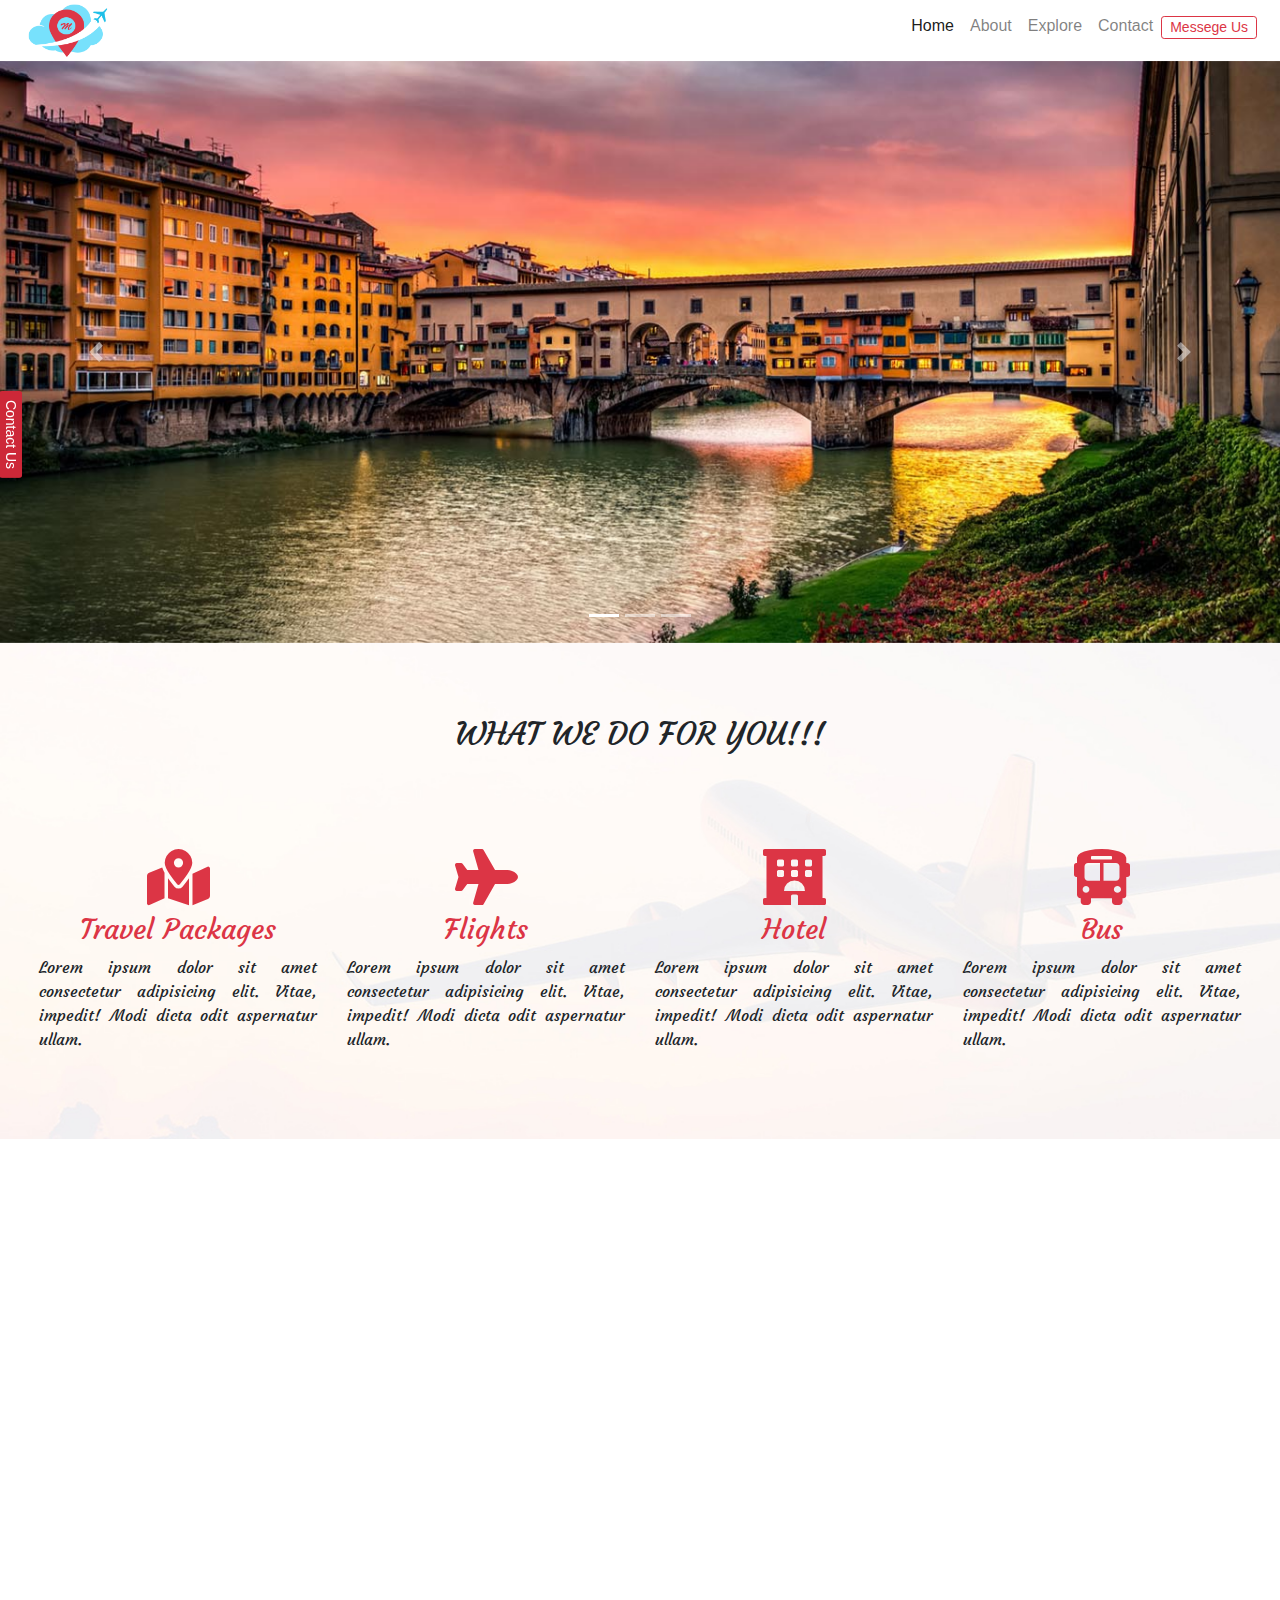
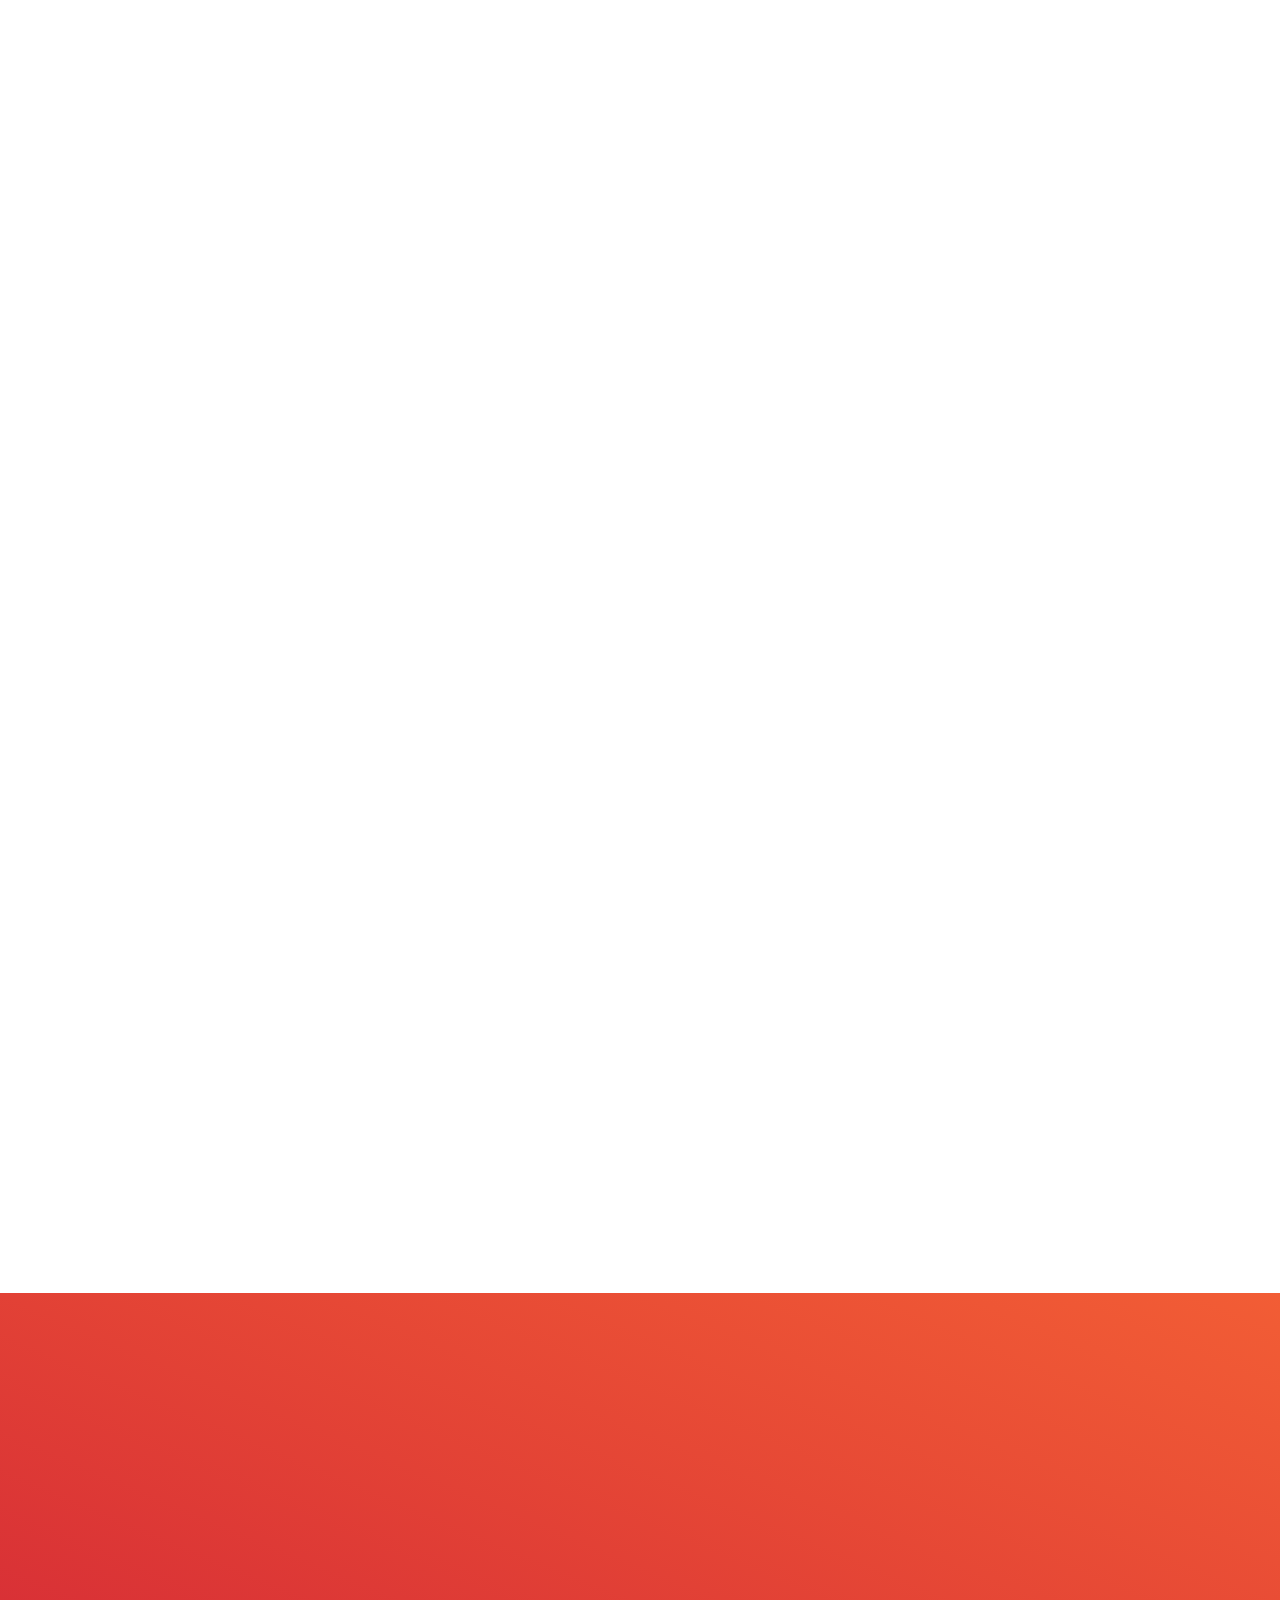
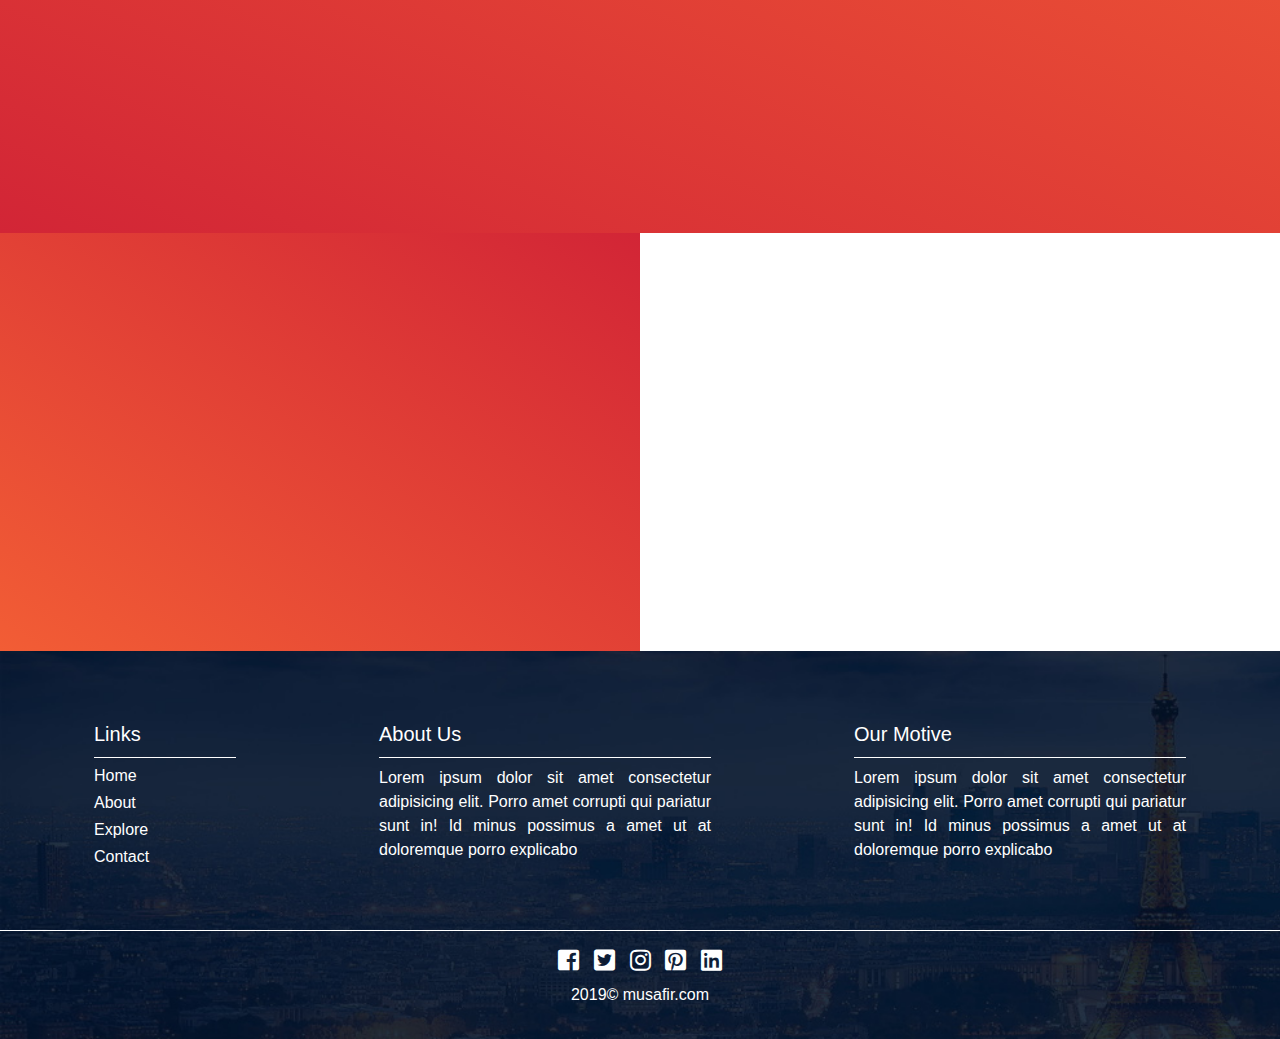
<file: index.html>
<!DOCTYPE html>
<html lang="en">
<head>
  <meta charset="UTF-8">
  <meta name="viewport" content="width=device-width, initial-scale=1.0">
  <!--bootstrap css-->
  <link rel="stylesheet" href="css/bootstrap.css">
  <link rel="stylesheet" href="css/custom.css">
  <link href="css/fontawesome-free-5.6.3-web/css/fontawesome.css" rel="stylesheet">
  <link href="css/fontawesome-free-5.6.3-web/css/brands.css" rel="stylesheet">
  <link href="css/fontawesome-free-5.6.3-web/css/solid.css" rel="stylesheet">
  <script src="js/wow.min.js"></script>
  <script src="js/jquery-3.3.1.min.js"></script>
  <link rel="stylesheet" href="css/animate.css">
  <meta http-equiv="X-UA-Compatible" content="ie=edge">
  <title>Travel</title>
</head>
<body>
  <!--Navbar Start-->
  <nav class="navbar navbar-light navbar-expand-sm  sticky-top bg-white p-0 px-2">
    <div class="container-fluid">
        <a href="index.html" class="navbar-brand p-1"><img src="css/img/logo2.png" alt="" class="" width="55%"></a>
        <button class="navbar-toggler" type="button" data-toggle="collapse" data-target="#mynav"><span class="navbar-toggler-icon"></span></button>
        
        <div class="collapse navbar-collapse justify-content-end " id="mynav">
          <ul class="navbar-nav text-right d-flex align-items-center mb-2">
            <li class="nav-item active"><a href="index.html" class="nav-link">Home</a></li>
            <li class="nav-item"><a href="about.html" class="nav-link">About</a></li>
            <li class="nav-item"><a href="#" class="nav-link">Explore</a></li>
            <li class="nav-item"><a href="#" class="nav-link">Contact</a></li>
            <li class="nav-item"><button class="btn btn-sm btn-outline-danger py-0" data-toggle="modal" data-target="#contact-form" >Messege Us</button></li>
          </ul>
        </div>
    </div>
    
  </nav>
<!--Navbar End-->
<!--Slider-->
  <div id="carouselExampleIndicators" class="carousel slide" data-ride="carousel">
      <ol class="carousel-indicators">
        <li data-target="#carouselExampleIndicators" data-slide-to="0" class="active"></li>
        <li data-target="#carouselExampleIndicators" data-slide-to="1"></li>
        <li data-target="#carouselExampleIndicators" data-slide-to="2"></li>
      </ol>
      <div class="carousel-inner">
        <div class="carousel-item active">
          <img src="css/img/Slide-1.jpg" class="d-block w-100" alt="...">
        </div>
        <div class="carousel-item">
          <img src="css/img/Slide-2.jpg" class="d-block w-100" alt="...">
        </div>
        <div class="carousel-item">
          <img src="css/img/Slide-3.JPG" class="d-block w-100" alt="...">
        </div>
      </div>
      <a class="carousel-control-prev" href="#carouselExampleIndicators" role="button" data-slide="prev">
        <span class="carousel-control-prev-icon" aria-hidden="true"></span>
        <span class="sr-only">Previous</span>
      </a>
      <a class="carousel-control-next" href="#carouselExampleIndicators" role="button" data-slide="next">
        <span class="carousel-control-next-icon" aria-hidden="true"></span>
        <span class="sr-only">Next</span>
      </a>
    </div>
  <!--Slider End-->
  <!--Modal Start-->
  <div class="pos-relative container-fluid">
    <div class="pos-absolute"><button class="btn btn-sm s-btn text-white contact-us py-0" data-toggle="modal" data-target="#contact-form" >Contact Us</button></div>
     
  </div>
  <div class="d-flex align-items-center cus-index">
      <div class="modal fade" id="contact-form">
          <div class="modal-dialog modal-dialog-centered">
            <div class="modal-content">
              <div class="modal-header px-3 py-2">
                <div class="text-center"><h4 class=" text-danger">Fill Inquiry</h4></div>
                <button type="button" class="close" data-dismiss="modal">&times;</button>
              </div>
              <div class="modal-body py-2">
                <form action="">
                  <div class="form-group">
                    <div class="form-row my-2">
                      <div class="col"><input type="text" name="" class="form-control form-control-sm" placeholder="Name"></div>
                      <div class="col"><input type="tel" name="" class="form-control form-control-sm" placeholder="Contact No."></div>
                    </div>
                    
                    <input type="email" name="" id="" class="form-control form-control-sm my-2" placeholder="Email">
                    <textarea name="" id="" class="form-control form-control-sm my-2" cols="" rows="2" placeholder="Messege"></textarea>
                    <input type="submit" value="Send" class="form-control my-2  btn btn-danger">
                  </div>
                </form>
              </div>
              <div class="modal-footer d-flex justify-content-center my-0 py-2">
                <h6 class="py-0">We will be happy to Serve You!!!</h6>
              </div>
            </div>
          </div>
      
        </div>
  </div>
  <!--Modal End-->  
  








  <div class="container-fluid flt-bg">
    <div class="row px-4 py-5">
      <div class="text-center col-12 my-4 wow animated bounceInDown" data-wow-duration="1s"><h2 class="text-uppercase mb-5 cour-font">What we do for you!!!</h2></div>
        <div class="col-sm-12 col-md-6 col-lg-3 my-4 text-center wow animated fadeInUp" data-wow-duration="1s">
          <h3 class="text-danger"><i class="fas fa-map-marked-alt fa-2x mb-2"></i><br/><span class="cour-font">Travel Packages</span></h3>
          <p class="text-justify cour-font">Lorem ipsum dolor sit amet consectetur adipisicing elit. Vitae, impedit! Modi dicta odit aspernatur ullam.</p>
        </div>
        <div class="col-sm-12 col-md-6 col-lg-3 my-4 text-center wow animated fadeInUp delay0-5">
            <h3 class="text-danger"><i class="fas fa-plane fa-2x mb-2"></i><br/><span class="cour-font">Flights</span></h3>
            <p class="text-justify cour-font">Lorem ipsum dolor sit amet consectetur adipisicing elit. Vitae, impedit! Modi dicta odit aspernatur ullam.</p>
        </div>
        <div class="col-sm-12 col-md-6 col-lg-3 my-4 text-center wow animated fadeInUp delay1">
            <h3 class="text-danger"><i class="fas fa-hotel fa-2x mb-2"></i><br/><span class="cour-font">Hotel</span></h3>
            <p class="text-justify cour-font">Lorem ipsum dolor sit amet consectetur adipisicing elit. Vitae, impedit! Modi dicta odit aspernatur ullam.</p>
        </div>
        <div class="col-sm-12 col-md-6 col-lg-3 my-4 text-center wow animated fadeInUp delay1-5">
            <h3 class="text-danger"><i class="fas fa-bus-alt fa-2x mb-2"></i><br/><span class="cour-font">Bus</span></h3>
            <p class="text-justify cour-font">Lorem ipsum dolor sit amet consectetur adipisicing elit. Vitae, impedit! Modi dicta odit aspernatur ullam.</p>
        </div>
    </div>
  </div>

  <div class="container-fluid">
    <div class="row ice d-flex justify-content-center align-items-center py-5">
      <div class="col-8 mx-auto wow animated ">
      <h4 class="cour-font text-center text-white p-4 mx-auto cstm-bg 5 wow animated fadeInUp delay1">After a cheap summer holiday?<br>
        Well, search no longer – you’ve come to the right place</h4>
        <div class="text-center wow animated fadeInUp  delay1-5" data-wow-duration="1s" ><a href="#" class="btn btn-lg px-4 text-capitalize btn-outline-light">Summer Offers</a></div>
        
      </div>
  </div>

  </div>
  <div class="container-fluid px-4 py-4">
    <div class="row">
      <div class="col-sm-12 col-md-6 col-lg-4 my-3">
        <div class="card wow animated fadeInUp delay1 crd-hov" data-wow-duration="">
          <img src="css/img/russia.JPG"  alt="" class="card-img-top">
          <div class="card-body">
            <h6 class="card-title text-capitalize">Get Rs.9,000 Off*</h6>
            <p class="card-text">Get Rs.9,000 Off* (per passenger) on round trip to Russia!</p>
            <a href="#" class="btn px-4 text-capitalize btn-outline-danger">book now</a>

          </div>
        </div>
      </div>
      <div class="col-sm-12 col-md-6 col-lg-4 my-3">
          <div class="card wow animated fadeInUp delay1-5 crd-hov" data-wow-duration="">
            <img src="css/img/thailand.JPG"  alt="" class="card-img-top">
            <div class="card-body">
              <h6 class="card-title text-capitalize">Get Rs.9,000 Off*</h6>
              <p class="card-text">Get Rs.9,000 Off* (per passenger) on round trip to Russia!</p>
              <a href="#" class="btn px-4 text-capitalize btn-outline-danger">book now</a>
  
            </div>
          </div>
        </div>
        <div class="col-sm-12 col-md-6 col-lg-4 my-3">
          <div class="card wow animated fadeInUp delay2 crd-hov" data-wow-duration="">
            <img src="css/img/tajmahal.jpg"  alt="" class="card-img-top">
            <div class="card-body">
              <h6 class="card-title text-capitalize">Get Rs.9,000 Off*</h6>
              <p class="card-text">Get Rs.9,000 Off* (per passenger) on round trip to Russia!</p>
              <a href="#" class="btn px-4 text-capitalize btn-outline-danger">book now</a>
  
            </div>
          </div>
        </div>
        <div class="col-sm-12 col-md-6 col-lg-4 my-3">
            <div class="card wow animated fadeInUp delay1 crd-hov" data-wow-duration="">
              <img src="css/img/switzerland.JPG"  alt="" class="card-img-top">
              <div class="card-body">
                <h6 class="card-title text-capitalize">Get Rs.9,000 Off*</h6>
                <p class="card-text">Get Rs.9,000 Off* (per passenger) on round trip to Russia!</p>
                <a href="#" class="btn px-4 text-capitalize btn-outline-danger">book now</a>
    
              </div>
            </div>
        </div>
        <div class="col-sm-12 col-md-6 col-lg-4 my-3">
            <div class="card wow animated fadeInUp delay1-5 crd-hov" data-wow-duration="">
              <img src="css/img/o-CHRISTMAS-BEACH.JPG"  alt="" class="card-img-top">
              <div class="card-body">
                <h6 class="card-title text-capitalize">Get Rs.9,000 Off*</h6>
                <p class="card-text">Get Rs.9,000 Off* (per passenger) on round trip to Russia!</p>
                <a href="#" class="btn  px-4 text-capitalize btn-outline-danger">book now</a>
    
              </div>
            </div>
        </div>
        <div class="col-sm-12 col-md-6 col-lg-4 my-3">
            <div class="card wow animated fadeInUp delay2 crd-hov" data-wow-duration="">
              <img src="css/img/eiffel_tower_paris.JPG"  alt="" class="card-img-top">
              <div class="card-body">
                <h6 class="card-title text-capitalize">Get Rs.9,000 Off*</h6>
                <p class="card-text">Get Rs.9,000 Off* (per passenger) on round trip to Russia!</p>
                <a href="#" class="btn px-4 text-capitalize btn-outline-danger">book now</a>
    
              </div>
            </div>
          </div>      
      </div>
    
  </div>

  <div class="container-fluid">
    <div class="row py-0 gradient2">
      <div class="col-sm-12 col-md-6 p-0 img-fixed why-musafir"></div>
      <div class="col-sm-12 col-md-6 text-white d-flex px-5 py-2 why-musafir">
        <div class="align-self-center wow animated fadeInRight delay0-5 cour-font" data-wow-duration="2.5s">
          <h3 class="text-center py-2 ">Why Musafir?</h3>
          <p>Compare deals easily, Search for Travel, then compare a huge range of deals from leading India's travel companies – all on one website.</p>
          <h4 class="text-center py-2">We can save your money</h4>
          <p>Our service is secure, free and easy to use – we compare deals from over 30 travel companies so you don’t have to, ensuring you never pay more than necessary.</p>
          
        </div>
      </div>
    </div>
  </div>
  <div class="container-fluid m-0">
    <div class="row">
      <div class="col-sm-12 col-md-6 gradient1 d-flex">
        <div class="container-fluid py-5 align-self-center">
          <div class="row py-2">
            <div class="col-12"><h3 class="text-white text-center my-2 py-3 wow animated bounceInDown cour-font">Download Mobile App</h3></div>
          </div>  
          <div class="row">
            <div class="col-lg-4 col-md-12 my-3 wow animated fadeInUp delay0-5" data-wow-duration="">
              
              <h5 class="text-white text-center"><i class="fab fa-android fa-3x"></i><br>For Android</h5>
              <div class="text-center"><a href="#" class="btn btn-outline-light">Download Now</a></div>
              
            </div>

            <div class="col-lg-4 col-md-12 my-3 wow animated fadeInUp delay1" data-wow-duration="">
              
                <h5 class="text-white text-center"><i class="fab fa-apple fa-3x"></i><br>For IOS</h5>
                <div class="text-center"><a href="#" class="btn btn-outline-light">Download Now</a></div>
                
              </div>

              <div class="col-lg-4 col-md-12 my-3 wow animated fadeInUp delay1-5" data-wow-duration="">
              
                  <h5 class="text-white text-center"><i class="fab fa-windows fa-3x"></i><br>For Windows</h5>
                  <div class="text-center"><a href="#" class="btn btn-outline-light">Download Now</a></div>
                  
                </div>
          </div>
          

          

        </div>        
      </div>
      <div class="col-sm-12 col-md-6 p-5 bg-app img-overlay">
        <div class="py-2 px-4 text-white trns-bg mx-auto wow animated fadeInRight delay0-5 cour-font" data-wow-duration="2.5s">
          <p class="text-justify lead">Our service is secure, free and easy to use – we compare deals from over 30 travel companies so you don’t have to, ensuring you never pay more than necessary.</p>
          <p class="text-justify lead">Splendid takes great pride in enabling customer satisfaction. With a cheapest flight guarantee, book your tickets at the lowest airfares. Avail great offers, exclusive deals for loyal customers and get instant updates for your flight status and fare drops.</p>
        </div>

      </div>
    </div>


  </div>
  
  
  <!--
  <div class="container">
    <div class="row py-4 d-flex justify-content-center align-items-center ">
      <div class="col-sm-12 col-md-2 col-lg-3 p-0 wow animated fadeInLeftBig"><hr class="bg-danger "></div>
      <div class="col-sm-12 col-md-8 col-lg-6 p-0"><h4 class="text-danger text-center wow animated zoomIn delay1-5" >Feel free to call +91-9650860578</h4></div>
      <div class="col-sm-12 col-md-2 col-lg-3 p-0 wow animated fadeInRightBig"><hr class="bg-danger"></div>
    </div>
  </div>
  -->

  <footer>
    <div class="f-bg">
      <div class="container">
        <div class="row py-5">
          <div class="col-sm-12 col-md-4 col-lg-2 my-1 px-4">
            <p class="text-white lead b-bottom py-2 my-2">Links</p>
            
            <h6><a href="index.html" class="deco text-white">Home</a></h6>
            <h6><a href="about.html" class="deco text-white">About</a></h6>
            <h6><a href="" class="deco text-white">Explore</a></h6>
            <h6><a href="" class="deco text-white">Contact</a></h6>
            
          </div>
          <div class="col-1"></div>
          <div class="col-sm-12 col-md-8 col-lg-4 my-1 px-4">
            <p class="text-white lead b-bottom py-2 my-2">About Us</p>
            <p class="text-white text-justify">
              Lorem ipsum dolor sit amet consectetur adipisicing elit. Porro amet corrupti qui pariatur sunt in! Id minus possimus a amet ut at doloremque porro explicabo
            </p>

          </div>
          <div class="col-1"></div>
          <div class="col-sm-12 col-md-8 col-lg-4 my-1 px-4">
              <p class="text-white lead b-bottom py-2 my-2 ">Our Motive</p>
              <p class="text-white text-justify">
                Lorem ipsum dolor sit amet consectetur adipisicing elit. Porro amet corrupti qui pariatur sunt in! Id minus possimus a amet ut at doloremque porro explicabo
              </p>
  
          </div>
          
        </div>
      </div>
      <div class="container-fluid m-0 p-0">
        <div class="row b-bottom m-0 p-0"></div>
      </div>
      <div class="container py-3">
        <div class="row ">
          
          <div class="col-sm col-md-3 col-lg-4"></div>
          <div class="col-sm-12 col-md-8 col-lg-4 text-white text-center f-l">
          <h4>
            <a href="https://www.facebook.com/verma.borndevil.1" class="deco fab fa-facebook-square text-white mx-1"></a>
            <a href="https://www.facebook.com/verma.borndevil.1" class="deco fab fa-twitter-square text-white mx-1"></a>
            <a href="https://www.facebook.com/verma.borndevil.1" class="deco fab fa-instagram text-white mx-1"></a>
            <a href="https://www.facebook.com/verma.borndevil.1" class="deco fab fa-pinterest-square text-white mx-1"></a>
            <a href="https://www.facebook.com/verma.borndevil.1" class="deco fab fa-linkedin text-white mx-1"></a>
          </h4>
           <p>2019&copy; musafir.com</p>
          </div>
          <div class="col-sm col-md-3 col-lg-4"></div>
        </div>

      </div>

    </div>
  </footer>


<!--jquery-->
  
  <!--Bootstap js-->
  <script src="js/bootstrap.min.js"></script>
<!---->
<script>
var wow = new WOW(
  {
    boxClass:     'wow',      // animated element css class (default is wow)
    animateClass: 'animated', // animation css class (default is animated)
    offset:       0,          // distance to the element when triggering the animation (default is 0)
    mobile:       true,       // trigger animations on mobile devices (default is true)
    live:         true,       // act on asynchronously loaded content (default is true)
    callback:     function(box) {
      // the callback is fired every time an animation is started
      // the argument that is passed in is the DOM node being animated
    },
    scrollContainer: null // optional scroll container selector, otherwise use window
  }
);
wow.init();
$(document).ready(function(){
  $('.crd-hov').hover(
    function () {
      $(this).animate({
        marginTop: "-=3%"
      },300);
    },
    function () {
      $(this).animate({
        marginTop: "0%"
      },300);
    }
  )
});
</script>
</body>
</html>
</file>
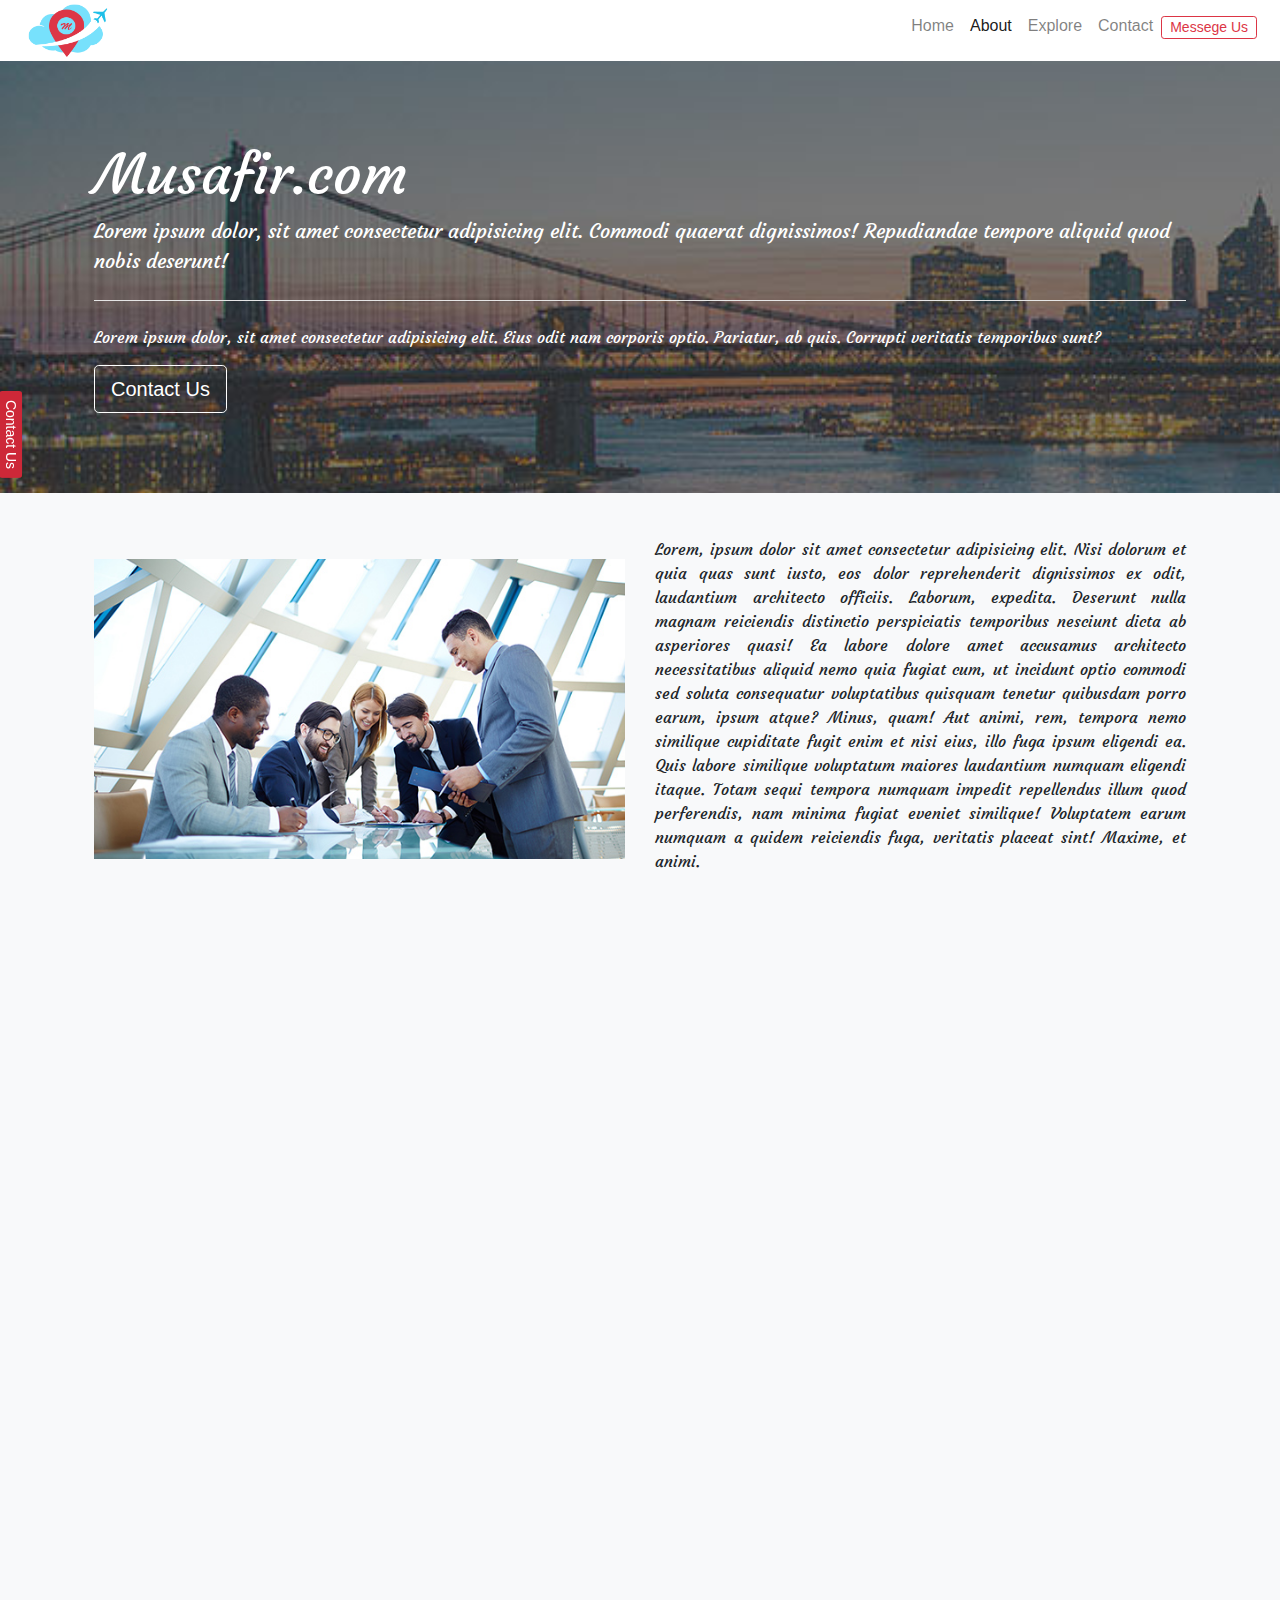
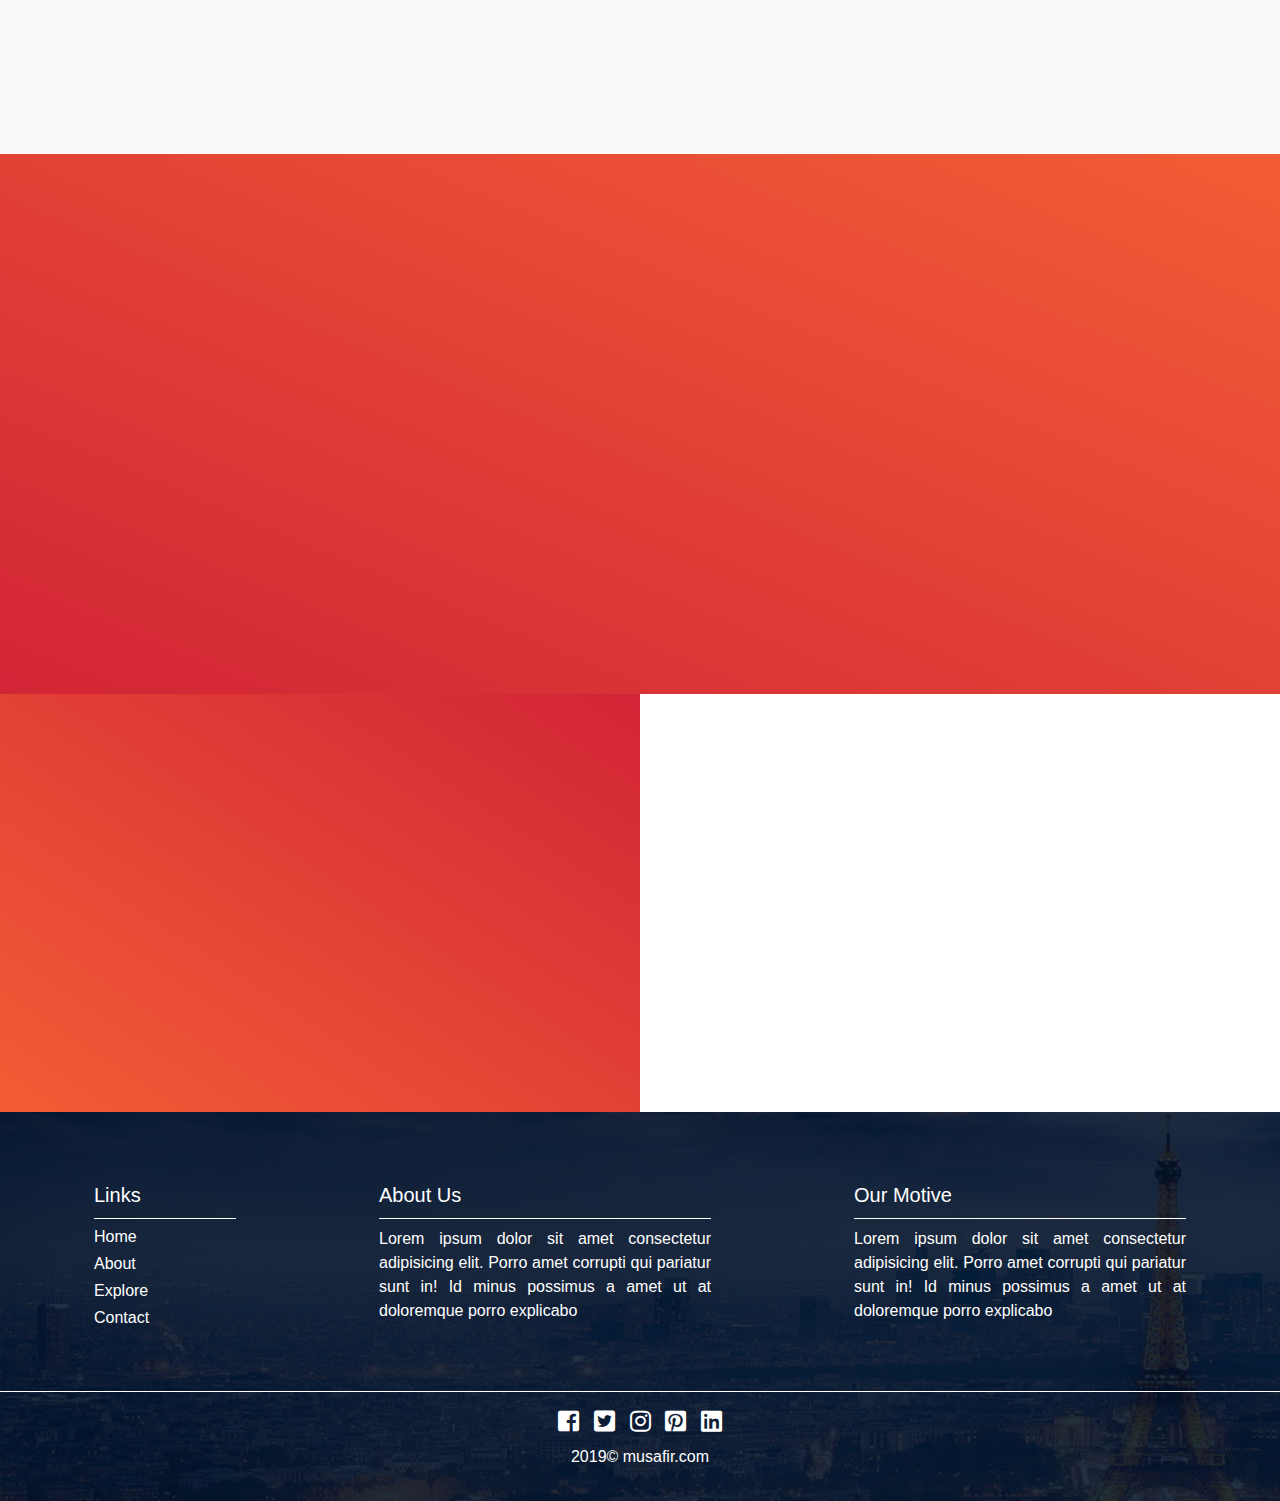
<file: about.html>
<!DOCTYPE html>
<html lang="en">
<head>
  <meta charset="UTF-8">
  <meta name="viewport" content="width=device-width, initial-scale=1.0">
  <!--bootstrap css-->
  <link rel="stylesheet" href="css/bootstrap.css">
  <link rel="stylesheet" href="css/custom.css">
  <link href="css/fontawesome-free-5.6.3-web/css/fontawesome.css" rel="stylesheet">
  <link href="css/fontawesome-free-5.6.3-web/css/brands.css" rel="stylesheet">
  <link href="css/fontawesome-free-5.6.3-web/css/solid.css" rel="stylesheet">
  <script src="js/wow.min.js"></script>
  <link rel="stylesheet" href="css/animate.css">
  <meta http-equiv="X-UA-Compatible" content="ie=edge">
  <title>Travel</title>
</head>
<body>
  <!--Navbar Start-->
  <nav class="navbar navbar-light navbar-expand-sm  sticky-top bg-white p-0 px-2">
    <div class="container-fluid">
        <a href="index.html" class="navbar-brand p-1"><img src="css/img/logo2.png" alt="" class="" width="55%"></a>
        <button class="navbar-toggler" type="button" data-toggle="collapse" data-target="#mynav"><span class="navbar-toggler-icon"></span></button>
        
        <div class="collapse navbar-collapse justify-content-end " id="mynav">
          <ul class="navbar-nav text-right d-flex align-items-center pb-2">
            <li class="nav-item"><a href="index.html" class="nav-link">Home</a></li>
            <li class="nav-item active"><a href="about.html" class="nav-link">About</a></li>
            <li class="nav-item"><a href="#" class="nav-link">Explore</a></li>
            <li class="nav-item"><a href="#" class="nav-link">Contact</a></li>
            <li class="nav-item"><button class="btn btn-sm btn-outline-danger py-0" data-toggle="modal" data-target="#contact-form" >Messege Us</button></li>
          </ul>
        </div>
    </div>
    
  </nav>
<!--Navbar End-->
<!--
  <div id="carouselExampleIndicators" class="carousel slide" data-ride="carousel">
      <ol class="carousel-indicators">
        <li data-target="#carouselExampleIndicators" data-slide-to="0" class="active"></li>
        <li data-target="#carouselExampleIndicators" data-slide-to="1"></li>
        <li data-target="#carouselExampleIndicators" data-slide-to="2"></li>
      </ol>
      <div class="carousel-inner">
        <div class="carousel-item active">
          <img src="css/img/Slide-1.jpg" class="d-block w-100" alt="...">
        </div>
        <div class="carousel-item">
          <img src="css/img/Slide-2.jpg" class="d-block w-100" alt="...">
        </div>
        <div class="carousel-item">
          <img src="css/img/Slide-3.JPG" class="d-block w-100" alt="...">
        </div>
      </div>
      <a class="carousel-control-prev" href="#carouselExampleIndicators" role="button" data-slide="prev">
        <span class="carousel-control-prev-icon" aria-hidden="true"></span>
        <span class="sr-only">Previous</span>
      </a>
      <a class="carousel-control-next" href="#carouselExampleIndicators" role="button" data-slide="next">
        <span class="carousel-control-next-icon" aria-hidden="true"></span>
        <span class="sr-only">Next</span>
      </a>
    </div>
  Slider End-->
  <div class="col-12 p-0 m-0">
      <div class="jumbotron jumbotron-fluid j-bg m-0">
          <div class="container py-3 px-4 wow animated fadeInUp">
              <h1 class="display-4 text-white cour-font">Musafir.com</h1>
              <p class="lead text-white cour-font">Lorem ipsum dolor, sit amet consectetur adipisicing elit. Commodi quaerat dignissimos! Repudiandae tempore aliquid quod nobis deserunt!</p>
              <hr class="my-4 bg-white">
              <p class="text-white cour-font">Lorem ipsum dolor, sit amet consectetur adipisicing elit. Eius odit nam corporis optio. Pariatur, ab quis. Corrupti veritatis temporibus sunt?</p>
              <a class="btn btn-outline-white btn-lg" href="#" role="button">Contact Us</a>
          </div>
        </div>
  </div>






  <!--Modal Start-->
  <div class="pos-relative container-fluid">
    <div class="pos-absolute"><button class="btn btn-sm s-btn text-white contact-us py-0" data-toggle="modal" data-target="#contact-form" >Contact Us</button></div>
     
  </div>
  <div class="d-flex align-items-center cus-index">
      <div class="modal fade" id="contact-form">
          <div class="modal-dialog modal-dialog-centered">
            <div class="modal-content">
              <div class="modal-header px-3 py-2">
                <div class="text-center"><h4 class=" text-danger">Fill Inquiry</h4></div>
                <button type="button" class="close" data-dismiss="modal">&times;</button>
              </div>
              <div class="modal-body py-2">
                <form action="">
                  <div class="form-group">
                    <div class="form-row my-2">
                      <div class="col"><input type="text" name="" class="form-control form-control-sm" placeholder="Name"></div>
                      <div class="col"><input type="tel" name="" class="form-control form-control-sm" placeholder="Contact No."></div>
                    </div>
                    
                    <input type="email" name="" id="" class="form-control form-control-sm my-2" placeholder="Email">
                    <textarea name="" id="" class="form-control form-control-sm my-2" cols="" rows="2" placeholder="Messege"></textarea>
                    <input type="submit" value="Send" class="form-control my-2  btn btn-danger">
                  </div>
                </form>
              </div>
              <div class="modal-footer d-flex justify-content-center my-0 py-2">
                <h6 class="py-0">We will be happy to Serve You!!!</h6>
              </div>
            </div>
          </div>
      
        </div>
  </div>
  <!--Modal End-->  
<div class="bg-light m-0 p-0 py-3">
  <div class="container px-4 my-3">
    <div class="row d-flex align-items-center">
      <div class="col-sm-12 col-md-12 col-lg-6 my-1">
        <img src="css/img/slide1.jpg" alt="" class="img-fluid wow animated fadeInLeft delay0-5">
      </div>
      <div class="col-sm-12 col-md-12 col-lg-6 my-1">
        <p class="text-justify cour-font wow animated pt-2 fadeInRight delay0-5">
          Lorem, ipsum dolor sit amet consectetur adipisicing elit. Nisi dolorum et quia quas sunt iusto, eos dolor reprehenderit dignissimos ex odit, laudantium architecto officiis. Laborum, expedita. Deserunt nulla magnam reiciendis distinctio perspiciatis temporibus nesciunt dicta ab asperiores quasi! Ea labore dolore amet accusamus architecto necessitatibus aliquid nemo quia fugiat cum, ut incidunt optio commodi sed soluta consequatur voluptatibus quisquam tenetur quibusdam porro earum, ipsum atque? Minus, quam! Aut animi, rem, tempora nemo similique cupiditate fugit enim et nisi eius, illo fuga ipsum eligendi ea. Quis labore similique voluptatum maiores laudantium numquam eligendi itaque. Totam sequi tempora numquam impedit repellendus illum quod perferendis, nam minima fugiat eveniet similique! Voluptatem earum numquam a quidem reiciendis fuga, veritatis placeat sint! Maxime, et animi.
        </p>
      </div>
    </div>
  </div>

  
  <div class="container px-4  ">
    <div class="row d-flex align-items-center ">
      <!--Card Start-->
      <div class="col-sm-12 col-md-6 col-lg-3 my-4">
        <div class="card wow animated fadeInUp delay1 crd-hov border-w-0" data-wow-duration="">
          <img src="css/img/Team/1.JPG"  alt="" class="rounded-circle mx-auto mt-3 border-w" width="130px" height="130px" >
          <div class="card-body">
            <div class="px-3"><h6 class="card-title text-capitalize text-center text-white bg-danger  py-1 rounded-pill">Alexandra Stan</h6></div>
            <div class="d-flex justify-content-start"><p class="lead my-1 cour-font border-b d-block">Board of Director</p></div>
            <h6 class="card-text mt-2 cour-font p-0">Hi...! I am the Sales Head at Musafir.com. I try my best for our customers.</h6>
            
          </div>
          <div class="card-footer bg-danger">
            <h4 class="d-flex justify-content-around py-0 my-0">
              <a href="#" class="fab fa-facebook-square text-white deco"></a>
              <a href="#" class="fab fa-twitter-square text-white deco"></a>
              <a href="#" class="fab fa-instagram text-white deco"></a>
              <a href="#" class="fab fa-pinterest-square text-white deco"></a>
              <a href="#" class="fab fa-linkedin text-white deco"></a>
            </h4  >
          </div>
        </div>
      </div>
      <!--Card End-->

      <!--Card Start-->
      <div class="col-sm-12 col-md-6 col-lg-3 my-4">
        <div class="card wow animated fadeInUp delay1 crd-hov border-w-0" data-wow-duration="">
          <img src="css/img/Team/2.JPG"  alt="" class="rounded-circle mx-auto mt-3 border-w" width="130px" height="130px" >
          <div class="card-body">
            <div class="px-3"><h6 class="card-title text-capitalize text-center text-white bg-danger py-1 rounded-pill">Martin Brown</h6></div>
            <div class="d-flex justify-content-start"><p class="lead my-1 cour-font border-b d-block">Support Head</p></div>
          <h6 class="card-text mt-2 cour-font p-0">Hi...! I am the Sales Head at Musafir.com. I try my best for our customers.</h6>
            
          </div>
          <div class="card-footer bg-danger">
            <h4 class="d-flex justify-content-around m-0">
              <a href="#" class="fab fa-facebook-square text-white deco"></a>
              <a href="#" class="fab fa-twitter-square text-white deco"></a>
              <a href="#" class="fab fa-instagram text-white deco"></a>
              <a href="#" class="fab fa-pinterest-square text-white deco"></a>
              <a href="#" class="fab fa-linkedin text-white deco"></a>
            </h4  >
          </div>
        </div>
      </div>
      <!--Card End-->

      <!--Card Start-->
      <div class="col-sm-12 col-md-6 col-lg-3 my-4">
        <div class="card wow animated fadeInUp delay1 crd-hov border-w-0" data-wow-duration="">
          <img src="css/img/Team/3.jpg"  alt="" class="rounded-circle mx-auto mt-3 border-w" width="130px" height="130px" >
          <div class="card-body">
            <div class="px-3"><h6 class="card-title text-capitalize text-center text-white bg-danger py-1 rounded-pill">Janet Stark</h6></div>
            <div class="d-flex justify-content-start"><p class="lead my-1 cour-font border-b d-block">Board of Director</p></div>
          <h6 class="card-text mt-2 cour-font p-0">Hi...! I am the Sales Head at Musafir.com. I try my best for our customers.</h6>
            
          </div>
          <div class="card-footer bg-danger">
            <h4 class="d-flex justify-content-around m-0">
              <a href="#" class="fab fa-facebook-square text-white deco"></a>
              <a href="#" class="fab fa-twitter-square text-white deco"></a>
              <a href="#" class="fab fa-instagram text-white deco"></a>
              <a href="#" class="fab fa-pinterest-square text-white deco"></a>
              <a href="#" class="fab fa-linkedin text-white deco"></a>
            </h4  >
          </div>
        </div>
      </div>
      <!--Card End-->
      <!--Card Start-->
      <div class="col-sm-12 col-md-6 col-lg-3 my-4">
        <div class="card wow animated fadeInUp delay1 crd-hov border-w-0" data-wow-duration="">
          <img src="css/img/Team/4.jpg"  alt="" class="rounded-circle mx-auto mt-3 border-w" width="130px" height="130px" >
          <div class="card-body">
            <div class="px-3"><h6 class="card-title text-capitalize text-center text-white bg-danger py-1 rounded-pill">Steve Waugh</h6></div>
            <div class="d-flex justify-content-start"><p class="lead my-1 cour-font border-b d-block">Sales Head</p></div>
          <h6 class="card-text mt-2 cour-font p-0">Hi...! I am the Sales Head at Musafir.com. I try my best for our customers.</h6>
            
          </div>
          <div class="card-footer bg-danger">
            <h4 class="d-flex justify-content-around m-0">
              <a href="#" class="fab fa-facebook-square text-white deco"></a>
              <a href="#" class="fab fa-twitter-square text-white deco"></a>
              <a href="#" class="fab fa-instagram text-white deco"></a>
              <a href="#" class="fab fa-pinterest-square text-white deco"></a>
              <a href="#" class="fab fa-linkedin text-white deco"></a>
            </h4  >
          </div>
        </div>
      </div>
      <!--Card End-->
  
    </div>
  </div>
  <div class="container">
    <div class="row d-flex justify-content-center align-items-center mt-2 mb-2 py-3 px-2">
      <div class="col-md-12 col-lg-4 my-2">
        <p class="text-justify cour-font mt-2  wow animated fadeInLeft delay0-5" data-wow-duration="1.5s">Lorem ipsum dolor sit amet, consectetur adipisicing elit. Nemo voluptates accusantium non illo, eligendi nobis! Modi dolorem, a autem nisi dolores dignissimos nobis pariatur blanditiis at laudantium vel assumenda soluta adipisci? Optio vitae molestias mollitia possimus atque! Earum reiciendis iste inventore est, ratione quos eum iure voluptatum nesciunt eveniet quas quaerat repellat nemo tempora repudiandae possimus, sint nostrum accusantium consequuntur fugit dolorem sapiente! Similique tenetur earum qui minima a nulla</p>
      </div>

      <div class="col-md-12 col-lg-4 my-2">
        <img src="css/img/fd.JPG" class="img-fluid  wow animated fadeIn delay1" data-wow-duration="1.5s" alt="">
      </div>
      <div class="col-md-12 col-lg-4 my-2">
          <p class="text-justify cour-font mt-2 wow animated fadeInRight delay0-5" data-wow-duration="1.5s">Lorem ipsum dolor sit amet, consectetur adipisicing elit. Nemo voluptates accusantium non illo, eligendi nobis! Modi dolorem, a autem nisi dolores dignissimos nobis pariatur blanditiis at laudantium vel assumenda soluta adipisci? Optio vitae molestias mollitia possimus atque! Earum reiciendis iste inventore est, ratione quos eum iure voluptatum nesciunt eveniet quas quaerat repellat nemo tempora repudiandae possimus, sint nostrum accusantium consequuntur fugit dolorem sapiente! Similique tenetur earum qui minima a nulla</p>
      </div>
  
    </div>
  </div>
</div>  








  <div class="container-fluid">
    <div class="row py-0 gradient2">
      <div class="col-sm-12 col-md-6 p-0 img-fixed why-musafir"></div>
    <div class="col-sm-12 col-md-6 text-white d-flex px-5 py-2 why-musafir">
      <div class="align-self-center wow animated fadeInRight delay0-5 cour-font" data-wow-duration="2.5s">
        <h3 class="text-center py-2 ">Why Musafir?</h3>
        <p>Compare deals easily, Search for Travel, then compare a huge range of deals from leading India's travel companies – all on one website.</p>
        <h4 class="text-center py-2">We can save your money</h4>
        <p>Our service is secure, free and easy to use – we compare deals from over 30 travel companies so you don’t have to, ensuring you never pay more than necessary.</p>
        
      </div>
    </div>
    </div>
  </div>
  <div class="container-fluid m-0">
    <div class="row">
      <div class="col-sm-12 col-md-6 gradient1 d-flex">
        <div class="container-fluid py-5 align-self-center">
          <div class="row py-2">
            <div class="col-12"><h3 class="text-white text-center my-2 py-3 wow animated bounceInDown cour-font">Download Mobile App</h3></div>
          </div>  
          <div class="row">
            <div class="col-lg-4 col-md-12 my-3 wow animated fadeInUp delay0-5" data-wow-duration="">
              
              <h5 class="text-white text-center"><i class="fab fa-android fa-3x"></i><br>For Android</h5>
              <div class="text-center"><a href="#" class="btn btn-outline-light">Download Now</a></div>
              
            </div>

            <div class="col-lg-4 col-md-12 my-3 wow animated fadeInUp delay1" data-wow-duration="">
              
                <h5 class="text-white text-center"><i class="fab fa-apple fa-3x"></i><br>For IOS</h5>
                <div class="text-center"><a href="#" class="btn btn-outline-light">Download Now</a></div>
                
              </div>

              <div class="col-lg-4 col-md-12 my-3 wow animated fadeInUp delay1-5" data-wow-duration="">
              
                  <h5 class="text-white text-center"><i class="fab fa-windows fa-3x"></i><br>For Windows</h5>
                  <div class="text-center"><a href="#" class="btn btn-outline-light">Download Now</a></div>
                  
                </div>
          </div>
          

          

        </div>        
      </div>
      <div class="col-sm-12 col-md-6 p-5 bg-app img-overlay">
        <div class="py-2 px-4 text-white trns-bg mx-auto wow animated fadeInRight delay0-5 cour-font" data-wow-duration="2.5s">
          <p class="text-justify lead">Our service is secure, free and easy to use – we compare deals from over 30 travel companies so you don’t have to, ensuring you never pay more than necessary.</p>
          <p class="text-justify lead">Splendid takes great pride in enabling customer satisfaction. With a cheapest flight guarantee, book your tickets at the lowest airfares. Avail great offers, exclusive deals for loyal customers and get instant updates for your flight status and fare drops.</p>
        </div>

      </div>
    </div>


  </div>
  
  
  <!--
  <div class="container">
    <div class="row py-4 d-flex justify-content-center align-items-center ">
      <div class="col-sm-12 col-md-2 col-lg-3 p-0 wow animated fadeInLeftBig"><hr class="bg-danger "></div>
      <div class="col-sm-12 col-md-8 col-lg-6 p-0"><h4 class="text-danger text-center wow animated zoomIn delay1-5" >Feel free to call +91-9650860578</h4></div>
      <div class="col-sm-12 col-md-2 col-lg-3 p-0 wow animated fadeInRightBig"><hr class="bg-danger"></div>
    </div>
  </div>
  -->

  <footer>
    <div class="f-bg">
      <div class="container">
        <div class="row py-5">
          <div class="col-sm-12 col-md-4 col-lg-2 my-1 px-4">
            <p class="text-white lead b-bottom py-2 my-2">Links</p>
            
            <h6><a href="index.html" class="deco text-white">Home</a></h6>
            <h6><a href="about.html" class="deco text-white">About</a></h6>
            <h6><a href="" class="deco text-white">Explore</a></h6>
            <h6><a href="" class="deco text-white">Contact</a></h6>
            
          </div>
          <div class="col-1"></div>
          <div class="col-sm-12 col-md-8 col-lg-4 my-1 px-4">
            <p class="text-white lead b-bottom py-2 my-2">About Us</p>
            <p class="text-white text-justify">
              Lorem ipsum dolor sit amet consectetur adipisicing elit. Porro amet corrupti qui pariatur sunt in! Id minus possimus a amet ut at doloremque porro explicabo
            </p>

          </div>
          <div class="col-1"></div>
          <div class="col-sm-12 col-md-8 col-lg-4 my-1 px-4">
              <p class="text-white lead b-bottom py-2 my-2 ">Our Motive</p>
              <p class="text-white text-justify">
                Lorem ipsum dolor sit amet consectetur adipisicing elit. Porro amet corrupti qui pariatur sunt in! Id minus possimus a amet ut at doloremque porro explicabo
              </p>
  
          </div>
          
        </div>
      </div>
      <div class="container-fluid m-0 p-0">
        <div class="row b-bottom m-0 p-0"></div>
      </div>
      <div class="container py-3">
        <div class="row ">
          
          <div class="col-sm col-md-3 col-lg-4"></div>
          <div class="col-sm-12 col-md-8 col-lg-4 text-white text-center f-l">
          <h4>
            <a href="https://www.facebook.com/verma.borndevil.1" class="deco fab fa-facebook-square text-white mx-1"></a>
            <a href="https://www.facebook.com/verma.borndevil.1" class="deco fab fa-twitter-square text-white mx-1"></a>
            <a href="https://www.facebook.com/verma.borndevil.1" class="deco fab fa-instagram text-white mx-1"></a>
            <a href="https://www.facebook.com/verma.borndevil.1" class="deco fab fa-pinterest-square text-white mx-1"></a>
            <a href="https://www.facebook.com/verma.borndevil.1" class="deco fab fa-linkedin text-white mx-1"></a>
          </h4>
           <p>2019&copy; musafir.com</p>
          </div>
          <div class="col-sm col-md-3 col-lg-4"></div>
        </div>

      </div>

    </div>
  </footer>

<!--jquery-->
  <script src="js/jquery-3.3.1.min.js"></script>
  <!--Bootstap js-->
  <script src="js/bootstrap.min.js"></script>
<!---->
<script>
var wow = new WOW(
  {
    boxClass:     'wow',      // animated element css class (default is wow)
    animateClass: 'animated', // animation css class (default is animated)
    offset:       0,          // distance to the element when triggering the animation (default is 0)
    mobile:       true,       // trigger animations on mobile devices (default is true)
    live:         true,       // act on asynchronously loaded content (default is true)
    callback:     function(box) {
      // the callback is fired every time an animation is started
      // the argument that is passed in is the DOM node being animated
    },
    scrollContainer: null // optional scroll container selector, otherwise use window
  }
);
wow.init();
</script>
</body>
</html>
</file>
<file: css/custom.css>
@font-face
{
	src: url('../css/Courgette-Regular.ttf') format("truetype");
	font-family: 'courgette';
}
.cstm-bg{background-color:rgba(220, 53, 69, .5) !important; }
.ice
{background-image: url(img/ice.jpg);
 background-repeat: no-repeat;
 background-attachment: fixed;
 background-size: cover;
 min-height: 85vh;}
 .m-btn
 {background: rgba(245, 119, 45, .6) !important;
border:2px solid #fff;
border-radius:0px !important;
border-top-left-radius: 20px !important;
border-bottom-right-radius: 20px !important;
}
.m-btn:hover
{background-color:rgb(175, 80, 25) !important;}
.bounceInLeft, .bounceInRight, .fadeInUp, .fadeInUpDelay, .fadeInDown, .fadeInUpD, .fadeInLeft, .fadeInRight, .zoomIn 
{
	visibility: visible;
}
.img-fixed
{
	background:url(img/raft.jpg);
	background-repeat: no-repeat;
	background-attachment: fixed;
	background-size: contain;

}
.why-musafir
{
	min-height: 60vh;
}
.flt-bg
{
	background:url(img/flight-bg.JPG);
	background-repeat: no-repeat;
	//background-attachment: fixed;
	background-size: cover;
}
.bg-app
{
	background:url(img/sunset-beach-chairs.jpg);
	background-repeat: no-repeat;
	background-attachment: fixed;
	background-size: cover;
}
.trns-bg
{
	border: #fff 2px solid;
	border-radius: 4px;
}

.delay0-5
{
	animation-delay: .3s !important;
}
.delay1
{
	animation-delay: .6s !important;
}
.delay1-5
{
	animation-delay: .9s !important;
}
.delay2
{
	animation-delay: 1.2s !important;
}
.delay2-5
{
	animation-delay: 1.5s !important;
}
.delay3
{
	animation-delay: 1.8s !important;
}
.f-bg
{
	background:url(img/footer-bg.JPG);
	background-repeat: no-repeat;
	//background-attachment: fixed;
	background-size: cover;
	//min-height:35vh;

}
.deco
{
	text-decoration: none !important;
}
.b-bottom
{
	border-bottom: 1px #fff solid;
	
}
/*
.f-l
{
	float: left !important;
	display: inline-block !important;
	position: relative !important;
}
*/
/*
<a href="https://www.facebook.com/verma.borndevil.1" class="fab fa-facebook-square text-white"></a>
<a href="https://www.facebook.com/verma.borndevil.1" class="fab fa-twitter-square text-white"></a>
<a href="https://www.facebook.com/verma.borndevil.1" class="fab fa-instagram text-white"></a>
<a href="https://www.facebook.com/verma.borndevil.1" class="fab fa-pinterest-square text-white"></a>
<a href="https://www.facebook.com/verma.borndevil.1" class="fab fa-linkedin text-white"></a>
*/
.contact-us
{
	
	
	position: sticky;
	top:45%;	
	margin-left: -55%;
	z-index: 999;
	display:flex;
	transform:rotate(90deg); 

}
.pos-relative
{
	
	
	position: absolute;;
	z-index: 999;
	top: 47%;
}
.pos-absolute
{
	position: fixed;
	z-index: 999;
	margin:0px;
	padding:0px;
}
.cus-sticky
{
	position:sticky;
}
/*@media (max-width: 640px)
{
.m-contact
{
	position: sticky;
	top:45%;	
	margin-left: -56%;
	z-index: 999;
	display:flex;
	transform:rotate(90deg);
}



}*/
.gradient1
{
	background-image: linear-gradient(to top right, #f25d35, #d22536);
}
.gradient2
{
	background-image: linear-gradient(to bottom left, #f25d35, #d22536);
}
.s-btn
{
	background-color: #cd2838;
}
.j-bg
{
	background-image: url(img/Bateaux-New-York.jpg);
	background-repeat: no-repeat;
	background-attachment: fixed;
	background-size: cover;
	
}
.btn-outline-white
{
	border: solid 1px #fff;
	color:#fff;
}
.btn-outline-white:hover
{
	background: #fff;
	color: #000;
}
.crd-hov:hover
{
	box-shadow: 0px 9px 20px -12px rgba(0, 0, 0, .35);
}
.cour-font
{
	font-family: courgette;
	
}
.font-light
{
	font-weight: lighter;
}
.border-b
{
	border-bottom: rgb(85, 85, 85) 3px solid;
}
.border-w-0
{
	border: 0px solid #fff !important;
}
.border-w
{
	border: 6px solid #fff !important;
}
.bg-mywhite
{
	background-color: #fff !important; 
}
</file>
<file: css/fontawesome-free-5.6.3-web/css/brands.css>
@font-face {
  font-family: 'Font Awesome 5 Brands';
  font-style: normal;
  font-weight: normal;
  src: url("../webfonts/fa-brands-400.eot");
  src: url("../webfonts/fa-brands-400.eot?#iefix") format("embedded-opentype"), url("../webfonts/fa-brands-400.woff2") format("woff2"), url("../webfonts/fa-brands-400.woff") format("woff"), url("../webfonts/fa-brands-400.ttf") format("truetype"), url("../webfonts/fa-brands-400.svg#fontawesome") format("svg"); }

.fab {
  font-family: 'Font Awesome 5 Brands'; }
</file>
<file: css/fontawesome-free-5.6.3-web/css/solid.css>
@font-face {
  font-family: 'Font Awesome 5 Free';
  font-style: normal;
  font-weight: 900;
  src: url("../webfonts/fa-solid-900.eot");
  src: url("../webfonts/fa-solid-900.eot?#iefix") format("embedded-opentype"), url("../webfonts/fa-solid-900.woff2") format("woff2"), url("../webfonts/fa-solid-900.woff") format("woff"), url("../webfonts/fa-solid-900.ttf") format("truetype"), url("../webfonts/fa-solid-900.svg#fontawesome") format("svg"); }

.fa,
.fas {
  font-family: 'Font Awesome 5 Free';
  font-weight: 900; }
</file>
